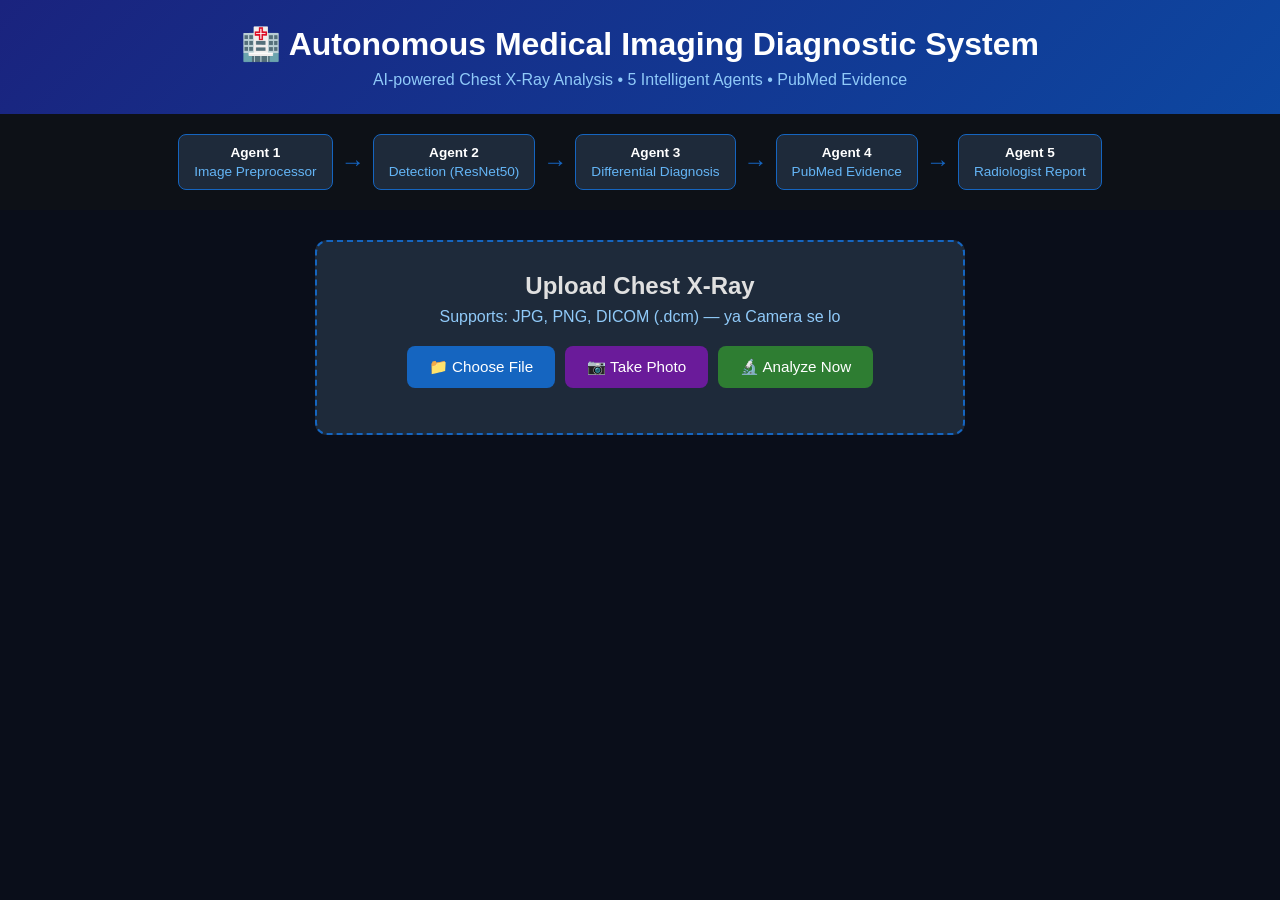
<file: index.html>
<!DOCTYPE html>
<html lang="en">
<head>
    <meta charset="UTF-8">
    <meta name="viewport" content="width=device-width, initial-scale=1.0">
    <title>Medical Imaging Diagnostic System</title>
    <style>
        * { margin: 0; padding: 0; box-sizing: border-box; }

        body {
            font-family: 'Segoe UI', sans-serif;
            background: #0a0e1a;
            color: #e0e0e0;
            min-height: 100vh;
        }

        header {
            background: linear-gradient(135deg, #1a237e, #0d47a1);
            padding: 25px 40px;
            text-align: center;
        }
        header h1 { font-size: 2rem; color: #fff; }
        header p { color: #90caf9; margin-top: 8px; }

        .pipeline {
            display: flex;
            justify-content: center;
            align-items: center;
            gap: 8px;
            padding: 20px;
            flex-wrap: wrap;
            background: #0d1117;
        }
        .agent {
            background: #1e2a3a;
            border: 1px solid #1565c0;
            border-radius: 8px;
            padding: 10px 15px;
            font-size: 0.85rem;
            color: #64b5f6;
            text-align: center;
        }
        .agent span {
            display: block;
            color: #fff;
            font-weight: bold;
            margin-bottom: 4px;
        }
        .arrow { color: #1565c0; font-size: 1.5rem; }

        .upload-section {
            max-width: 650px;
            margin: 30px auto;
            padding: 30px;
            background: #1e2a3a;
            border-radius: 12px;
            border: 2px dashed #1565c0;
            text-align: center;
        }
        .upload-section h2 { margin-bottom: 8px; }
        .subtitle { color: #90caf9; margin-bottom: 20px; }
        input[type="file"] { display: none; }

        .btn-row {
            display: flex;
            justify-content: center;
            flex-wrap: wrap;
            gap: 10px;
            margin-bottom: 15px;
        }

        .upload-btn {
            background: #1565c0;
            color: white;
            padding: 12px 22px;
            border: none;
            border-radius: 8px;
            cursor: pointer;
            font-size: 0.95rem;
        }
        .upload-btn:hover { background: #1976d2; }

        .camera-btn {
            background: #6a1b9a;
            color: white;
            padding: 12px 22px;
            border: none;
            border-radius: 8px;
            cursor: pointer;
            font-size: 0.95rem;
        }
        .camera-btn:hover { background: #7b1fa2; }

        .analyze-btn {
            background: #2e7d32;
            color: white;
            padding: 12px 22px;
            border: none;
            border-radius: 8px;
            cursor: pointer;
            font-size: 0.95rem;
        }
        .analyze-btn:hover { background: #388e3c; }

        .danger-btn {
            background: #c62828;
            color: white;
            padding: 10px 18px;
            border: none;
            border-radius: 8px;
            cursor: pointer;
            font-size: 0.9rem;
        }
        .danger-btn:hover { background: #e53935; }

        .capture-btn {
            background: #00695c;
            color: white;
            padding: 10px 18px;
            border: none;
            border-radius: 8px;
            cursor: pointer;
            font-size: 0.9rem;
        }
        .capture-btn:hover { background: #00796b; }

        /* Camera Section */
        #cameraSection {
            display: none;
            margin-top: 15px;
        }
        #cameraSection video {
            width: 100%;
            max-width: 400px;
            border-radius: 10px;
            border: 2px solid #1565c0;
        }
        .camera-controls {
            display: flex;
            justify-content: center;
            gap: 10px;
            margin-top: 10px;
        }

        /* Preview */
        #preview {
            max-width: 300px;
            margin: 15px auto 0;
            border-radius: 10px;
            border: 2px solid #1565c0;
            display: none;
        }
        #fileLabel {
            color: #90caf9;
            font-size: 0.85rem;
            margin-top: 8px;
            display: none;
        }

        /* Loading */
        .loading {
            text-align: center;
            color: #64b5f6;
            padding: 20px;
            display: none;
        }
        .spinner {
            border: 3px solid #1e2a3a;
            border-top: 3px solid #1565c0;
            border-radius: 50%;
            width: 45px;
            height: 45px;
            animation: spin 1s linear infinite;
            margin: 10px auto;
        }
        @keyframes spin { to { transform: rotate(360deg); } }

        /* Results */
        .result-section {
            max-width: 800px;
            margin: 20px auto;
            padding: 20px;
            display: none;
        }
        .result-card {
            background: #1e2a3a;
            border-radius: 12px;
            padding: 20px;
            margin: 12px 0;
            border-left: 4px solid #1565c0;
        }
        .result-card h3 { color: #64b5f6; margin-bottom: 12px; }

        .diagnosis-bar {
            display: flex;
            align-items: center;
            margin: 8px 0;
            gap: 10px;
        }
        .bar {
            height: 22px;
            background: linear-gradient(90deg, #1565c0, #42a5f5);
            border-radius: 4px;
            min-width: 5px;
            transition: width 0.6s ease;
        }

        pre {
            background: #0a0e1a;
            padding: 15px;
            border-radius: 8px;
            overflow-x: auto;
            font-size: 0.82rem;
            color: #a5d6a7;
            line-height: 1.5;
        }

        .primary-name { font-size: 1.8rem; color: #a5d6a7; font-weight: bold; }
        .primary-conf { color: #64b5f6; font-size: 1.1rem; margin-top: 5px; }

        .ref-item {
            padding: 8px 0;
            border-bottom: 1px solid #2a3a4a;
        }
        .ref-item:last-child { border-bottom: none; }
        .pmid { color: #64b5f6; font-weight: bold; }

        canvas { display: none; }
    </style>
</head>
<body>

<header>
    <h1>🏥 Autonomous Medical Imaging Diagnostic System</h1>
    <p>AI-powered Chest X-Ray Analysis • 5 Intelligent Agents • PubMed Evidence</p>
</header>

<div class="pipeline">
    <div class="agent"><span>Agent 1</span>Image Preprocessor</div>
    <div class="arrow">→</div>
    <div class="agent"><span>Agent 2</span>Detection (ResNet50)</div>
    <div class="arrow">→</div>
    <div class="agent"><span>Agent 3</span>Differential Diagnosis</div>
    <div class="arrow">→</div>
    <div class="agent"><span>Agent 4</span>PubMed Evidence</div>
    <div class="arrow">→</div>
    <div class="agent"><span>Agent 5</span>Radiologist Report</div>
</div>

<div class="upload-section">
    <h2>Upload Chest X-Ray</h2>
    <p class="subtitle">Supports: JPG, PNG, DICOM (.dcm) — ya Camera se lo</p>

    <input type="file" id="fileInput" accept=".jpg,.jpeg,.png,.dcm">
    <canvas id="canvas"></canvas>

    <div class="btn-row">
        <button class="upload-btn" onclick="document.getElementById('fileInput').click()">
            📁 Choose File
        </button>
        <button class="camera-btn" onclick="openCamera()">
            📷 Take Photo
        </button>
        <button class="analyze-btn" onclick="analyze()">
            🔬 Analyze Now
        </button>
    </div>

    <!-- Camera Section -->
    <div id="cameraSection">
        <video id="video" autoplay playsinline></video>
        <div class="camera-controls">
            <button class="capture-btn" onclick="capturePhoto()">📸 Capture</button>
            <button class="danger-btn" onclick="closeCamera()">❌ Cancel</button>
        </div>
    </div>

    <img id="preview" alt="X-Ray Preview">
    <div id="fileLabel"></div>
</div>

<div class="loading" id="loading">
    <div class="spinner"></div>
    <p>Running 5 AI Agents... Please wait</p>
</div>

<div class="result-section" id="results">
    <div class="result-card">
        <h3>🎯 Primary Diagnosis</h3>
        <div id="primaryDiag"></div>
    </div>
    <div class="result-card">
        <h3>📊 Differential Diagnoses</h3>
        <div id="diffDiag"></div>
    </div>
    <div class="result-card">
        <h3>📚 PubMed Evidence</h3>
        <div id="evidence"></div>
    </div>
    <div class="result-card">
        <h3>📋 Radiologist Report</h3>
        <pre id="report"></pre>
    </div>
</div>

<script>
    let capturedBlob = null;
    let stream = null;

    // File select karo
    document.getElementById('fileInput').addEventListener('change', function(e) {
        const file = e.target.files[0];
        if (!file) return;
        capturedBlob = null;

        const label = document.getElementById('fileLabel');
        label.textContent = '📄 ' + file.name;
        label.style.display = 'block';

        if (!file.name.endsWith('.dcm')) {
            const reader = new FileReader();
            reader.onload = (e) => {
                const preview = document.getElementById('preview');
                preview.src = e.target.result;
                preview.style.display = 'block';
            };
            reader.readAsDataURL(file);
        } else {
            document.getElementById('preview').style.display = 'none';
        }
    });

    // Camera kholo
    async function openCamera() {
        try {
            stream = await navigator.mediaDevices.getUserMedia({ video: true });
            document.getElementById('video').srcObject = stream;
            document.getElementById('cameraSection').style.display = 'block';
            document.getElementById('preview').style.display = 'none';
        } catch(err) {
            alert('Camera access nahi mili: ' + err.message);
        }
    }

    // Photo capture karo
    function capturePhoto() {
        const video = document.getElementById('video');
        const canvas = document.getElementById('canvas');
        canvas.width = video.videoWidth;
        canvas.height = video.videoHeight;
        canvas.getContext('2d').drawImage(video, 0, 0);

        canvas.toBlob(function(blob) {
            capturedBlob = blob;
            const preview = document.getElementById('preview');
            preview.src = canvas.toDataURL('image/jpeg');
            preview.style.display = 'block';

            const label = document.getElementById('fileLabel');
            label.textContent = '📷 Camera se li gayi tasveer';
            label.style.display = 'block';
        }, 'image/jpeg');

        closeCamera();
    }

    // Camera band karo
    function closeCamera() {
        if (stream) {
            stream.getTracks().forEach(t => t.stop());
            stream = null;
        }
        document.getElementById('cameraSection').style.display = 'none';
    }

    // Analyze karo
    async function analyze() {
        const fileInput = document.getElementById('fileInput');
        const hasFile = fileInput.files[0];
        const hasCamera = capturedBlob;

        if (!hasFile && !hasCamera) {
            alert('Pehle file choose karo ya camera se photo lo!');
            return;
        }

        document.getElementById('loading').style.display = 'block';
        document.getElementById('results').style.display = 'none';

        const formData = new FormData();
        if (hasCamera) {
            formData.append('file', capturedBlob, 'camera_capture.jpg');
        } else {
            formData.append('file', fileInput.files[0]);
        }

        try {
            const response = await fetch('https://medical-backend123-2kiw.onrender.com/diagnose', {
                method: 'POST',
                body: formData
            });
            const data = await response.json();

            if (data.success) {
                const result = data.result;

                document.getElementById('primaryDiag').innerHTML = `
                    <div class="primary-name">${result.primary_diagnosis}</div>
                    <div class="primary-conf">Confidence: ${result.confidence}</div>
                `;

                let diffHtml = '';
                result.differential_diagnoses.forEach(d => {
                    const barWidth = Math.max(d.confidence * 3, 5);
                    diffHtml += `
                        <div class="diagnosis-bar">
                            <span style="width:160px;font-size:0.9rem">${d.disease}</span>
                            <div class="bar" style="width:${barWidth}px"></div>
                            <span style="color:#64b5f6">${d.confidence}%</span>
                        </div>`;
                });
                document.getElementById('diffDiag').innerHTML = diffHtml;

                let evHtml = '';
                result.supporting_literature.forEach(e => {
                    evHtml += `
                        <div class="ref-item">
                            <span class="pmid">PMID ${e.pmid}</span>
                            <span style="color:#90caf9"> (${e.year})</span>
                            <p style="margin-top:4px">${e.title}</p>
                        </div>`;
                });
                document.getElementById('evidence').innerHTML = evHtml;

                document.getElementById('report').textContent = result.formatted_report;
                document.getElementById('results').style.display = 'block';
                document.getElementById('results').scrollIntoView({behavior: 'smooth'});

            } else {
                alert('Error: ' + data.error);
            }

        } catch(err) {
            alert('Connection error: ' + err.message);
        }

        document.getElementById('loading').style.display = 'none';
    }
</script>

</body>
</html>
</file>
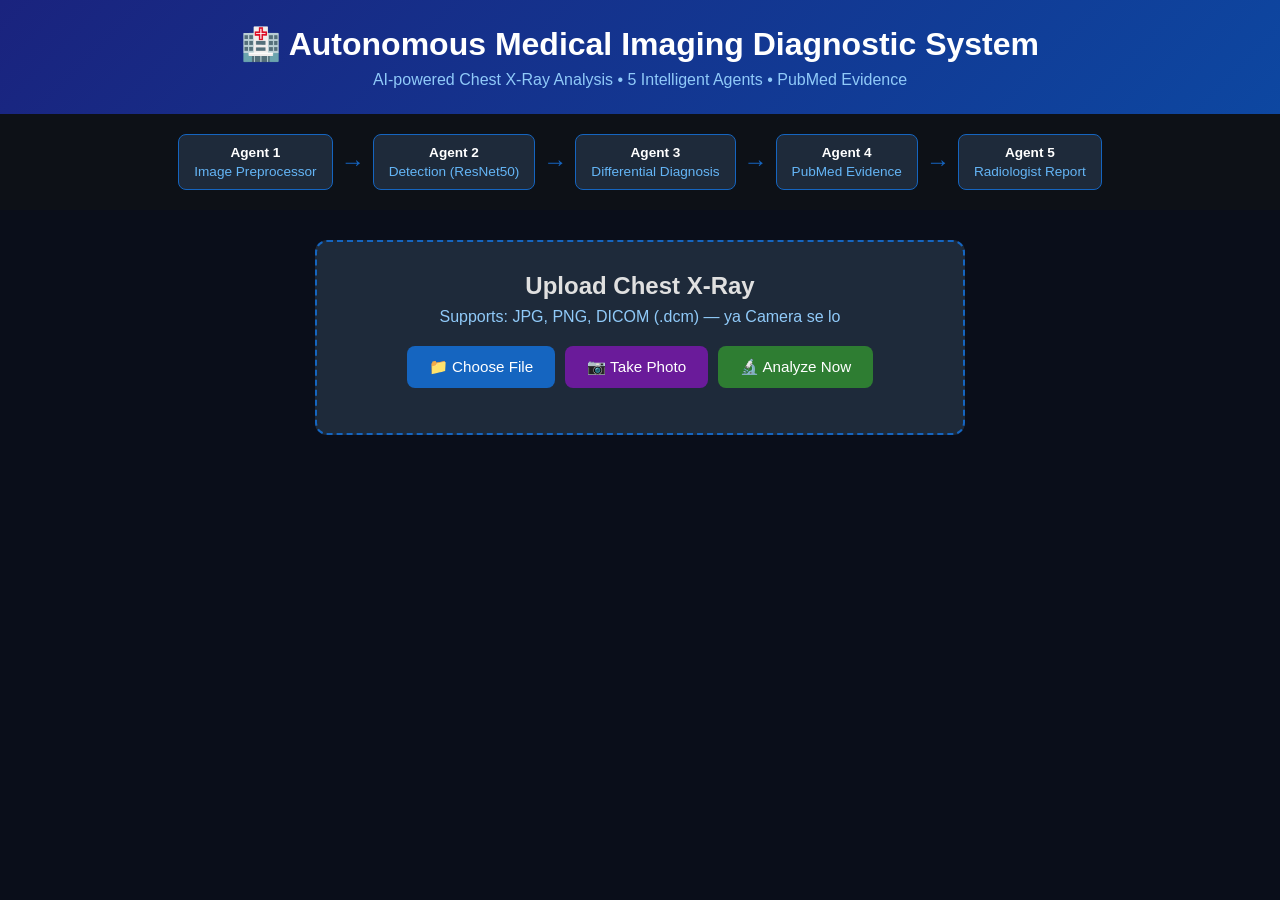
<file: static/index.html>
<!DOCTYPE html>
<html lang="en">
<head>
    <meta charset="UTF-8">
    <meta name="viewport" content="width=device-width, initial-scale=1.0">
    <title>Medical Imaging Diagnostic System</title>
    <style>
        * { margin: 0; padding: 0; box-sizing: border-box; }

        body {
            font-family: 'Segoe UI', sans-serif;
            background: #0a0e1a;
            color: #e0e0e0;
            min-height: 100vh;
        }

        header {
            background: linear-gradient(135deg, #1a237e, #0d47a1);
            padding: 25px 40px;
            text-align: center;
        }
        header h1 { font-size: 2rem; color: #fff; }
        header p { color: #90caf9; margin-top: 8px; }

        .pipeline {
            display: flex;
            justify-content: center;
            align-items: center;
            gap: 8px;
            padding: 20px;
            flex-wrap: wrap;
            background: #0d1117;
        }
        .agent {
            background: #1e2a3a;
            border: 1px solid #1565c0;
            border-radius: 8px;
            padding: 10px 15px;
            font-size: 0.85rem;
            color: #64b5f6;
            text-align: center;
        }
        .agent span {
            display: block;
            color: #fff;
            font-weight: bold;
            margin-bottom: 4px;
        }
        .arrow { color: #1565c0; font-size: 1.5rem; }

        .upload-section {
            max-width: 650px;
            margin: 30px auto;
            padding: 30px;
            background: #1e2a3a;
            border-radius: 12px;
            border: 2px dashed #1565c0;
            text-align: center;
        }
        .upload-section h2 { margin-bottom: 8px; }
        .subtitle { color: #90caf9; margin-bottom: 20px; }
        input[type="file"] { display: none; }

        .btn-row {
            display: flex;
            justify-content: center;
            flex-wrap: wrap;
            gap: 10px;
            margin-bottom: 15px;
        }

        .upload-btn {
            background: #1565c0;
            color: white;
            padding: 12px 22px;
            border: none;
            border-radius: 8px;
            cursor: pointer;
            font-size: 0.95rem;
        }
        .upload-btn:hover { background: #1976d2; }

        .camera-btn {
            background: #6a1b9a;
            color: white;
            padding: 12px 22px;
            border: none;
            border-radius: 8px;
            cursor: pointer;
            font-size: 0.95rem;
        }
        .camera-btn:hover { background: #7b1fa2; }

        .analyze-btn {
            background: #2e7d32;
            color: white;
            padding: 12px 22px;
            border: none;
            border-radius: 8px;
            cursor: pointer;
            font-size: 0.95rem;
        }
        .analyze-btn:hover { background: #388e3c; }

        .danger-btn {
            background: #c62828;
            color: white;
            padding: 10px 18px;
            border: none;
            border-radius: 8px;
            cursor: pointer;
            font-size: 0.9rem;
        }
        .danger-btn:hover { background: #e53935; }

        .capture-btn {
            background: #00695c;
            color: white;
            padding: 10px 18px;
            border: none;
            border-radius: 8px;
            cursor: pointer;
            font-size: 0.9rem;
        }
        .capture-btn:hover { background: #00796b; }

        /* Camera Section */
        #cameraSection {
            display: none;
            margin-top: 15px;
        }
        #cameraSection video {
            width: 100%;
            max-width: 400px;
            border-radius: 10px;
            border: 2px solid #1565c0;
        }
        .camera-controls {
            display: flex;
            justify-content: center;
            gap: 10px;
            margin-top: 10px;
        }

        /* Preview */
        #preview {
            max-width: 300px;
            margin: 15px auto 0;
            border-radius: 10px;
            border: 2px solid #1565c0;
            display: none;
        }
        #fileLabel {
            color: #90caf9;
            font-size: 0.85rem;
            margin-top: 8px;
            display: none;
        }

        /* Loading */
        .loading {
            text-align: center;
            color: #64b5f6;
            padding: 20px;
            display: none;
        }
        .spinner {
            border: 3px solid #1e2a3a;
            border-top: 3px solid #1565c0;
            border-radius: 50%;
            width: 45px;
            height: 45px;
            animation: spin 1s linear infinite;
            margin: 10px auto;
        }
        @keyframes spin { to { transform: rotate(360deg); } }

        /* Results */
        .result-section {
            max-width: 800px;
            margin: 20px auto;
            padding: 20px;
            display: none;
        }
        .result-card {
            background: #1e2a3a;
            border-radius: 12px;
            padding: 20px;
            margin: 12px 0;
            border-left: 4px solid #1565c0;
        }
        .result-card h3 { color: #64b5f6; margin-bottom: 12px; }

        .diagnosis-bar {
            display: flex;
            align-items: center;
            margin: 8px 0;
            gap: 10px;
        }
        .bar {
            height: 22px;
            background: linear-gradient(90deg, #1565c0, #42a5f5);
            border-radius: 4px;
            min-width: 5px;
            transition: width 0.6s ease;
        }

        pre {
            background: #0a0e1a;
            padding: 15px;
            border-radius: 8px;
            overflow-x: auto;
            font-size: 0.82rem;
            color: #a5d6a7;
            line-height: 1.5;
        }

        .primary-name { font-size: 1.8rem; color: #a5d6a7; font-weight: bold; }
        .primary-conf { color: #64b5f6; font-size: 1.1rem; margin-top: 5px; }

        .ref-item {
            padding: 8px 0;
            border-bottom: 1px solid #2a3a4a;
        }
        .ref-item:last-child { border-bottom: none; }
        .pmid { color: #64b5f6; font-weight: bold; }

        canvas { display: none; }
    </style>
</head>
<body>

<header>
    <h1>🏥 Autonomous Medical Imaging Diagnostic System</h1>
    <p>AI-powered Chest X-Ray Analysis • 5 Intelligent Agents • PubMed Evidence</p>
</header>

<div class="pipeline">
    <div class="agent"><span>Agent 1</span>Image Preprocessor</div>
    <div class="arrow">→</div>
    <div class="agent"><span>Agent 2</span>Detection (ResNet50)</div>
    <div class="arrow">→</div>
    <div class="agent"><span>Agent 3</span>Differential Diagnosis</div>
    <div class="arrow">→</div>
    <div class="agent"><span>Agent 4</span>PubMed Evidence</div>
    <div class="arrow">→</div>
    <div class="agent"><span>Agent 5</span>Radiologist Report</div>
</div>

<div class="upload-section">
    <h2>Upload Chest X-Ray</h2>
    <p class="subtitle">Supports: JPG, PNG, DICOM (.dcm) — ya Camera se lo</p>

    <input type="file" id="fileInput" accept=".jpg,.jpeg,.png,.dcm">
    <canvas id="canvas"></canvas>

    <div class="btn-row">
        <button class="upload-btn" onclick="document.getElementById('fileInput').click()">
            📁 Choose File
        </button>
        <button class="camera-btn" onclick="openCamera()">
            📷 Take Photo
        </button>
        <button class="analyze-btn" onclick="analyze()">
            🔬 Analyze Now
        </button>
    </div>

    <!-- Camera Section -->
    <div id="cameraSection">
        <video id="video" autoplay playsinline></video>
        <div class="camera-controls">
            <button class="capture-btn" onclick="capturePhoto()">📸 Capture</button>
            <button class="danger-btn" onclick="closeCamera()">❌ Cancel</button>
        </div>
    </div>

    <img id="preview" alt="X-Ray Preview">
    <div id="fileLabel"></div>
</div>

<div class="loading" id="loading">
    <div class="spinner"></div>
    <p>Running 5 AI Agents... Please wait</p>
</div>

<div class="result-section" id="results">
    <div class="result-card">
        <h3>🎯 Primary Diagnosis</h3>
        <div id="primaryDiag"></div>
    </div>
    <div class="result-card">
        <h3>📊 Differential Diagnoses</h3>
        <div id="diffDiag"></div>
    </div>
    <div class="result-card">
        <h3>📚 PubMed Evidence</h3>
        <div id="evidence"></div>
    </div>
    <div class="result-card">
        <h3>📋 Radiologist Report</h3>
        <pre id="report"></pre>
    </div>
</div>

<script>
    let capturedBlob = null;
    let stream = null;

    // File select karo
    document.getElementById('fileInput').addEventListener('change', function(e) {
        const file = e.target.files[0];
        if (!file) return;
        capturedBlob = null;

        const label = document.getElementById('fileLabel');
        label.textContent = '📄 ' + file.name;
        label.style.display = 'block';

        if (!file.name.endsWith('.dcm')) {
            const reader = new FileReader();
            reader.onload = (e) => {
                const preview = document.getElementById('preview');
                preview.src = e.target.result;
                preview.style.display = 'block';
            };
            reader.readAsDataURL(file);
        } else {
            document.getElementById('preview').style.display = 'none';
        }
    });

    // Camera kholo
    async function openCamera() {
        try {
            stream = await navigator.mediaDevices.getUserMedia({ video: true });
            document.getElementById('video').srcObject = stream;
            document.getElementById('cameraSection').style.display = 'block';
            document.getElementById('preview').style.display = 'none';
        } catch(err) {
            alert('Camera access nahi mili: ' + err.message);
        }
    }

    // Photo capture karo
    function capturePhoto() {
        const video = document.getElementById('video');
        const canvas = document.getElementById('canvas');
        canvas.width = video.videoWidth;
        canvas.height = video.videoHeight;
        canvas.getContext('2d').drawImage(video, 0, 0);

        canvas.toBlob(function(blob) {
            capturedBlob = blob;
            const preview = document.getElementById('preview');
            preview.src = canvas.toDataURL('image/jpeg');
            preview.style.display = 'block';

            const label = document.getElementById('fileLabel');
            label.textContent = '📷 Camera se li gayi tasveer';
            label.style.display = 'block';
        }, 'image/jpeg');

        closeCamera();
    }

    // Camera band karo
    function closeCamera() {
        if (stream) {
            stream.getTracks().forEach(t => t.stop());
            stream = null;
        }
        document.getElementById('cameraSection').style.display = 'none';
    }

    // Analyze karo
    async function analyze() {
        const fileInput = document.getElementById('fileInput');
        const hasFile = fileInput.files[0];
        const hasCamera = capturedBlob;

        if (!hasFile && !hasCamera) {
            alert('Pehle file choose karo ya camera se photo lo!');
            return;
        }

        document.getElementById('loading').style.display = 'block';
        document.getElementById('results').style.display = 'none';

        const formData = new FormData();
        if (hasCamera) {
            formData.append('file', capturedBlob, 'camera_capture.jpg');
        } else {
            formData.append('file', fileInput.files[0]);
        }

        try {
            const response = await fetch('/diagnose', {
                method: 'POST',
                body: formData
            });
            const data = await response.json();

            if (data.success) {
                const result = data.result;

                document.getElementById('primaryDiag').innerHTML = `
                    <div class="primary-name">${result.primary_diagnosis}</div>
                    <div class="primary-conf">Confidence: ${result.confidence}</div>
                `;

                let diffHtml = '';
                result.differential_diagnoses.forEach(d => {
                    const barWidth = Math.max(d.confidence * 3, 5);
                    diffHtml += `
                        <div class="diagnosis-bar">
                            <span style="width:160px;font-size:0.9rem">${d.disease}</span>
                            <div class="bar" style="width:${barWidth}px"></div>
                            <span style="color:#64b5f6">${d.confidence}%</span>
                        </div>`;
                });
                document.getElementById('diffDiag').innerHTML = diffHtml;

                let evHtml = '';
                result.supporting_literature.forEach(e => {
                    evHtml += `
                        <div class="ref-item">
                            <span class="pmid">PMID ${e.pmid}</span>
                            <span style="color:#90caf9"> (${e.year})</span>
                            <p style="margin-top:4px">${e.title}</p>
                        </div>`;
                });
                document.getElementById('evidence').innerHTML = evHtml;

                document.getElementById('report').textContent = result.formatted_report;
                document.getElementById('results').style.display = 'block';
                document.getElementById('results').scrollIntoView({behavior: 'smooth'});

            } else {
                alert('Error: ' + data.error);
            }

        } catch(err) {
            alert('Connection error: ' + err.message);
        }

        document.getElementById('loading').style.display = 'none';
    }
</script>

</body>
</html>
</file>
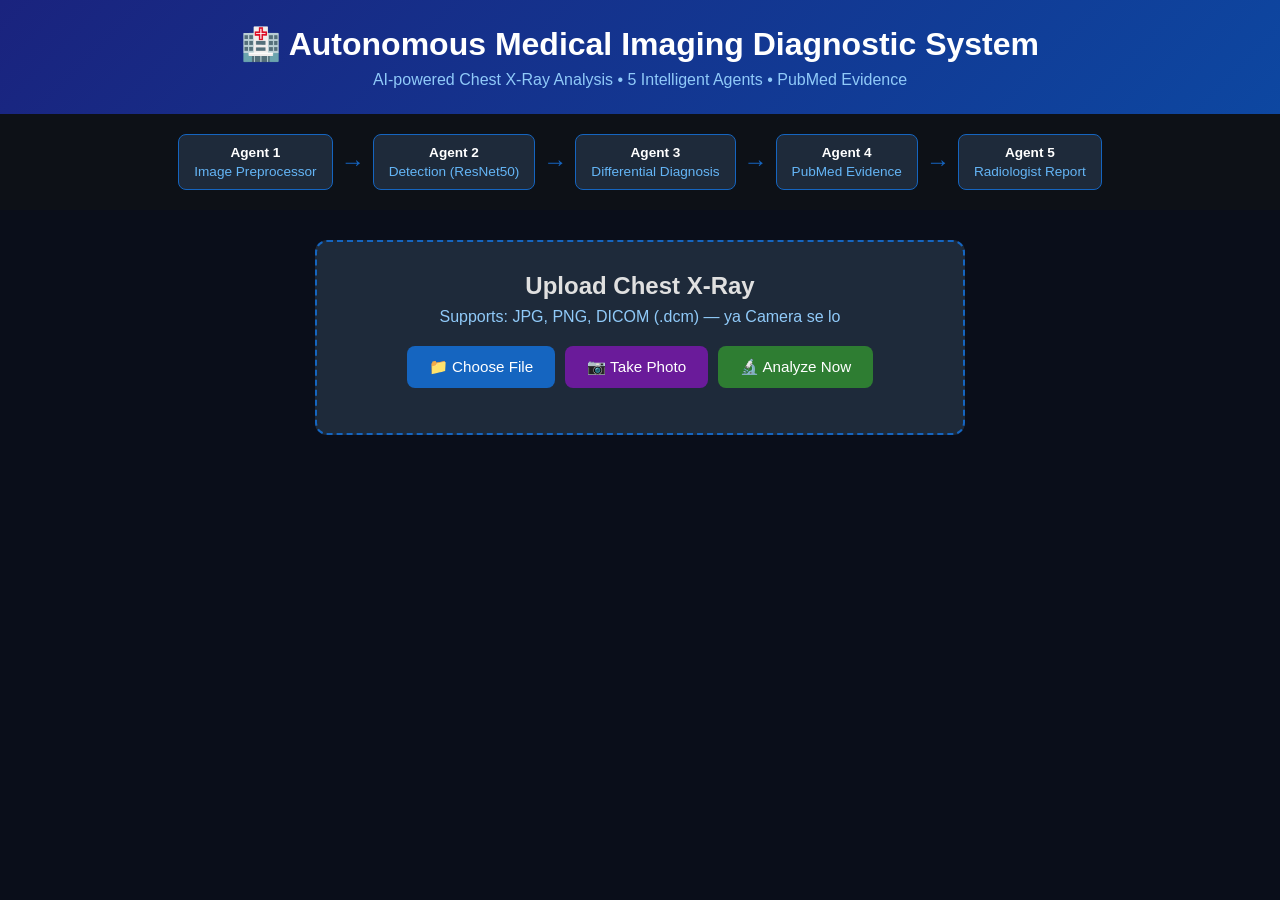
<file: frontend/static/index.html>
<!DOCTYPE html>
<html lang="en">
<head>
    <meta charset="UTF-8">
    <meta name="viewport" content="width=device-width, initial-scale=1.0">
    <title>Medical Imaging Diagnostic System</title>
    <style>
        * { margin: 0; padding: 0; box-sizing: border-box; }

        body {
            font-family: 'Segoe UI', sans-serif;
            background: #0a0e1a;
            color: #e0e0e0;
            min-height: 100vh;
        }

        header {
            background: linear-gradient(135deg, #1a237e, #0d47a1);
            padding: 25px 40px;
            text-align: center;
        }
        header h1 { font-size: 2rem; color: #fff; }
        header p { color: #90caf9; margin-top: 8px; }

        .pipeline {
            display: flex;
            justify-content: center;
            align-items: center;
            gap: 8px;
            padding: 20px;
            flex-wrap: wrap;
            background: #0d1117;
        }
        .agent {
            background: #1e2a3a;
            border: 1px solid #1565c0;
            border-radius: 8px;
            padding: 10px 15px;
            font-size: 0.85rem;
            color: #64b5f6;
            text-align: center;
        }
        .agent span {
            display: block;
            color: #fff;
            font-weight: bold;
            margin-bottom: 4px;
        }
        .arrow { color: #1565c0; font-size: 1.5rem; }

        .upload-section {
            max-width: 650px;
            margin: 30px auto;
            padding: 30px;
            background: #1e2a3a;
            border-radius: 12px;
            border: 2px dashed #1565c0;
            text-align: center;
        }
        .upload-section h2 { margin-bottom: 8px; }
        .subtitle { color: #90caf9; margin-bottom: 20px; }
        input[type="file"] { display: none; }

        .btn-row {
            display: flex;
            justify-content: center;
            flex-wrap: wrap;
            gap: 10px;
            margin-bottom: 15px;
        }

        .upload-btn {
            background: #1565c0;
            color: white;
            padding: 12px 22px;
            border: none;
            border-radius: 8px;
            cursor: pointer;
            font-size: 0.95rem;
        }
        .upload-btn:hover { background: #1976d2; }

        .camera-btn {
            background: #6a1b9a;
            color: white;
            padding: 12px 22px;
            border: none;
            border-radius: 8px;
            cursor: pointer;
            font-size: 0.95rem;
        }
        .camera-btn:hover { background: #7b1fa2; }

        .analyze-btn {
            background: #2e7d32;
            color: white;
            padding: 12px 22px;
            border: none;
            border-radius: 8px;
            cursor: pointer;
            font-size: 0.95rem;
        }
        .analyze-btn:hover { background: #388e3c; }

        .danger-btn {
            background: #c62828;
            color: white;
            padding: 10px 18px;
            border: none;
            border-radius: 8px;
            cursor: pointer;
            font-size: 0.9rem;
        }
        .danger-btn:hover { background: #e53935; }

        .capture-btn {
            background: #00695c;
            color: white;
            padding: 10px 18px;
            border: none;
            border-radius: 8px;
            cursor: pointer;
            font-size: 0.9rem;
        }
        .capture-btn:hover { background: #00796b; }

        /* Camera Section */
        #cameraSection {
            display: none;
            margin-top: 15px;
        }
        #cameraSection video {
            width: 100%;
            max-width: 400px;
            border-radius: 10px;
            border: 2px solid #1565c0;
        }
        .camera-controls {
            display: flex;
            justify-content: center;
            gap: 10px;
            margin-top: 10px;
        }

        /* Preview */
        #preview {
            max-width: 300px;
            margin: 15px auto 0;
            border-radius: 10px;
            border: 2px solid #1565c0;
            display: none;
        }
        #fileLabel {
            color: #90caf9;
            font-size: 0.85rem;
            margin-top: 8px;
            display: none;
        }

        /* Loading */
        .loading {
            text-align: center;
            color: #64b5f6;
            padding: 20px;
            display: none;
        }
        .spinner {
            border: 3px solid #1e2a3a;
            border-top: 3px solid #1565c0;
            border-radius: 50%;
            width: 45px;
            height: 45px;
            animation: spin 1s linear infinite;
            margin: 10px auto;
        }
        @keyframes spin { to { transform: rotate(360deg); } }

        /* Results */
        .result-section {
            max-width: 800px;
            margin: 20px auto;
            padding: 20px;
            display: none;
        }
        .result-card {
            background: #1e2a3a;
            border-radius: 12px;
            padding: 20px;
            margin: 12px 0;
            border-left: 4px solid #1565c0;
        }
        .result-card h3 { color: #64b5f6; margin-bottom: 12px; }

        .diagnosis-bar {
            display: flex;
            align-items: center;
            margin: 8px 0;
            gap: 10px;
        }
        .bar {
            height: 22px;
            background: linear-gradient(90deg, #1565c0, #42a5f5);
            border-radius: 4px;
            min-width: 5px;
            transition: width 0.6s ease;
        }

        pre {
            background: #0a0e1a;
            padding: 15px;
            border-radius: 8px;
            overflow-x: auto;
            font-size: 0.82rem;
            color: #a5d6a7;
            line-height: 1.5;
        }

        .primary-name { font-size: 1.8rem; color: #a5d6a7; font-weight: bold; }
        .primary-conf { color: #64b5f6; font-size: 1.1rem; margin-top: 5px; }

        .ref-item {
            padding: 8px 0;
            border-bottom: 1px solid #2a3a4a;
        }
        .ref-item:last-child { border-bottom: none; }
        .pmid { color: #64b5f6; font-weight: bold; }

        canvas { display: none; }
    </style>
</head>
<body>

<header>
    <h1>🏥 Autonomous Medical Imaging Diagnostic System</h1>
    <p>AI-powered Chest X-Ray Analysis • 5 Intelligent Agents • PubMed Evidence</p>
</header>

<div class="pipeline">
    <div class="agent"><span>Agent 1</span>Image Preprocessor</div>
    <div class="arrow">→</div>
    <div class="agent"><span>Agent 2</span>Detection (ResNet50)</div>
    <div class="arrow">→</div>
    <div class="agent"><span>Agent 3</span>Differential Diagnosis</div>
    <div class="arrow">→</div>
    <div class="agent"><span>Agent 4</span>PubMed Evidence</div>
    <div class="arrow">→</div>
    <div class="agent"><span>Agent 5</span>Radiologist Report</div>
</div>

<div class="upload-section">
    <h2>Upload Chest X-Ray</h2>
    <p class="subtitle">Supports: JPG, PNG, DICOM (.dcm) — ya Camera se lo</p>

    <input type="file" id="fileInput" accept=".jpg,.jpeg,.png,.dcm">
    <canvas id="canvas"></canvas>

    <div class="btn-row">
        <button class="upload-btn" onclick="document.getElementById('fileInput').click()">
            📁 Choose File
        </button>
        <button class="camera-btn" onclick="openCamera()">
            📷 Take Photo
        </button>
        <button class="analyze-btn" onclick="analyze()">
            🔬 Analyze Now
        </button>
    </div>

    <!-- Camera Section -->
    <div id="cameraSection">
        <video id="video" autoplay playsinline></video>
        <div class="camera-controls">
            <button class="capture-btn" onclick="capturePhoto()">📸 Capture</button>
            <button class="danger-btn" onclick="closeCamera()">❌ Cancel</button>
        </div>
    </div>

    <img id="preview" alt="X-Ray Preview">
    <div id="fileLabel"></div>
</div>

<div class="loading" id="loading">
    <div class="spinner"></div>
    <p>Running 5 AI Agents... Please wait</p>
</div>

<div class="result-section" id="results">
    <div class="result-card">
        <h3>🎯 Primary Diagnosis</h3>
        <div id="primaryDiag"></div>
    </div>
    <div class="result-card">
        <h3>📊 Differential Diagnoses</h3>
        <div id="diffDiag"></div>
    </div>
    <div class="result-card">
        <h3>📚 PubMed Evidence</h3>
        <div id="evidence"></div>
    </div>
    <div class="result-card">
        <h3>📋 Radiologist Report</h3>
        <pre id="report"></pre>
    </div>
</div>

<script>
    let capturedBlob = null;
    let stream = null;

    // File select karo
    document.getElementById('fileInput').addEventListener('change', function(e) {
        const file = e.target.files[0];
        if (!file) return;
        capturedBlob = null;

        const label = document.getElementById('fileLabel');
        label.textContent = '📄 ' + file.name;
        label.style.display = 'block';

        if (!file.name.endsWith('.dcm')) {
            const reader = new FileReader();
            reader.onload = (e) => {
                const preview = document.getElementById('preview');
                preview.src = e.target.result;
                preview.style.display = 'block';
            };
            reader.readAsDataURL(file);
        } else {
            document.getElementById('preview').style.display = 'none';
        }
    });

    // Camera kholo
    async function openCamera() {
        try {
            stream = await navigator.mediaDevices.getUserMedia({ video: true });
            document.getElementById('video').srcObject = stream;
            document.getElementById('cameraSection').style.display = 'block';
            document.getElementById('preview').style.display = 'none';
        } catch(err) {
            alert('Camera access nahi mili: ' + err.message);
        }
    }

    // Photo capture karo
    function capturePhoto() {
        const video = document.getElementById('video');
        const canvas = document.getElementById('canvas');
        canvas.width = video.videoWidth;
        canvas.height = video.videoHeight;
        canvas.getContext('2d').drawImage(video, 0, 0);

        canvas.toBlob(function(blob) {
            capturedBlob = blob;
            const preview = document.getElementById('preview');
            preview.src = canvas.toDataURL('image/jpeg');
            preview.style.display = 'block';

            const label = document.getElementById('fileLabel');
            label.textContent = '📷 Camera se li gayi tasveer';
            label.style.display = 'block';
        }, 'image/jpeg');

        closeCamera();
    }

    // Camera band karo
    function closeCamera() {
        if (stream) {
            stream.getTracks().forEach(t => t.stop());
            stream = null;
        }
        document.getElementById('cameraSection').style.display = 'none';
    }

    // Analyze karo
    async function analyze() {
        const fileInput = document.getElementById('fileInput');
        const hasFile = fileInput.files[0];
        const hasCamera = capturedBlob;

        if (!hasFile && !hasCamera) {
            alert('Pehle file choose karo ya camera se photo lo!');
            return;
        }

        document.getElementById('loading').style.display = 'block';
        document.getElementById('results').style.display = 'none';

        const formData = new FormData();
        if (hasCamera) {
            formData.append('file', capturedBlob, 'camera_capture.jpg');
        } else {
            formData.append('file', fileInput.files[0]);
        }

        try {
            const response = await fetch('https://medical-backend12.onrender.com/diagnose', {
                method: 'POST',
                body: formData
            });
            const data = await response.json();

            if (data.success) {
                const result = data.result;

                document.getElementById('primaryDiag').innerHTML = `
                    <div class="primary-name">${result.primary_diagnosis}</div>
                    <div class="primary-conf">Confidence: ${result.confidence}</div>
                `;

                let diffHtml = '';
                result.differential_diagnoses.forEach(d => {
                    const barWidth = Math.max(d.confidence * 3, 5);
                    diffHtml += `
                        <div class="diagnosis-bar">
                            <span style="width:160px;font-size:0.9rem">${d.disease}</span>
                            <div class="bar" style="width:${barWidth}px"></div>
                            <span style="color:#64b5f6">${d.confidence}%</span>
                        </div>`;
                });
                document.getElementById('diffDiag').innerHTML = diffHtml;

                let evHtml = '';
                result.supporting_literature.forEach(e => {
                    evHtml += `
                        <div class="ref-item">
                            <span class="pmid">PMID ${e.pmid}</span>
                            <span style="color:#90caf9"> (${e.year})</span>
                            <p style="margin-top:4px">${e.title}</p>
                        </div>`;
                });
                document.getElementById('evidence').innerHTML = evHtml;

                document.getElementById('report').textContent = result.formatted_report;
                document.getElementById('results').style.display = 'block';
                document.getElementById('results').scrollIntoView({behavior: 'smooth'});

            } else {
                alert('Error: ' + data.error);
            }

        } catch(err) {
            alert('Connection error: ' + err.message);
        }

        document.getElementById('loading').style.display = 'none';
    }
</script>

</body>
</html>
</file>
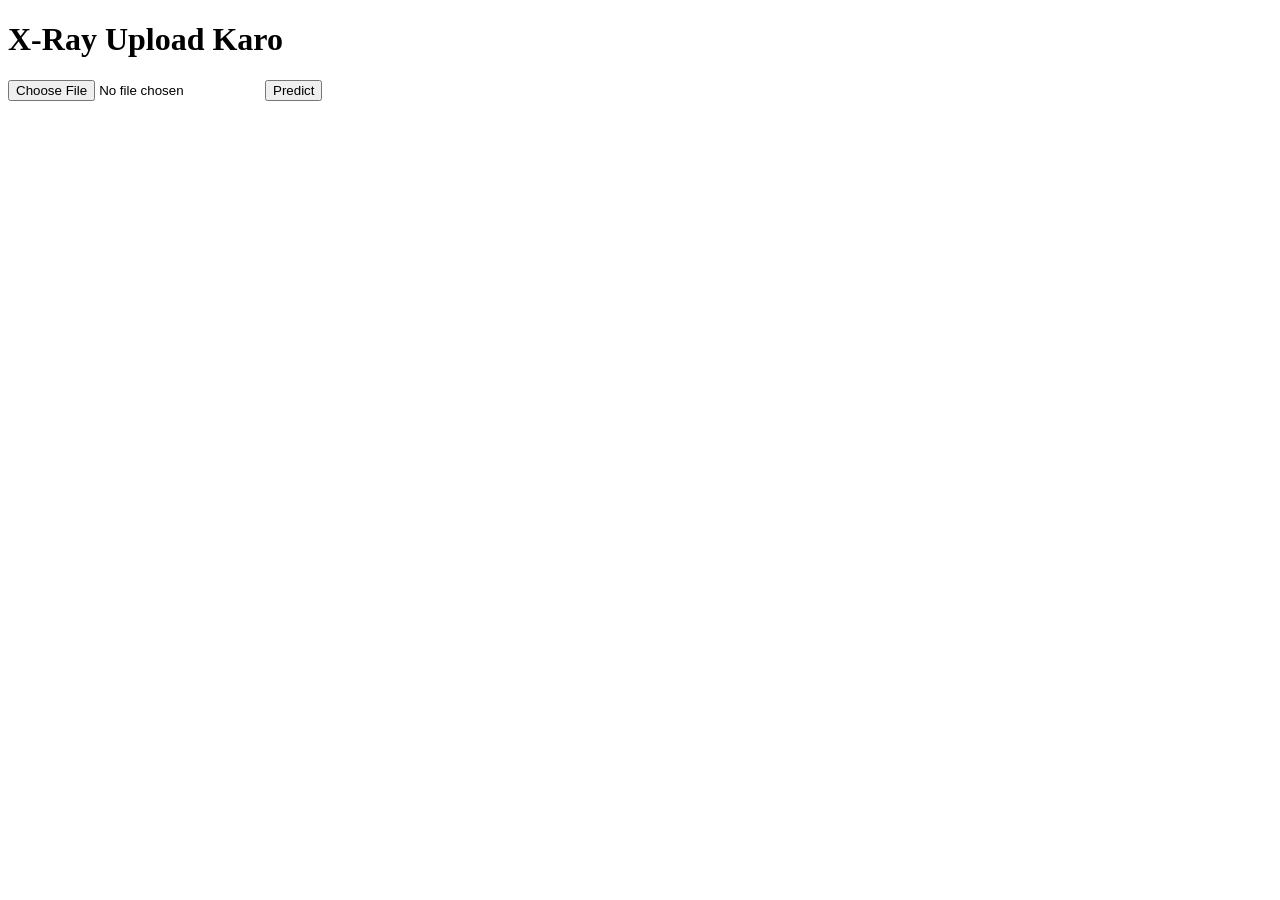
<file: frontend/templates/index.html>
<!DOCTYPE html>
<html>
<head><title>Medical Diagnostic System</title></head>
<body>
  <h1>X-Ray Upload Karo</h1>
  <form method="POST" enctype="multipart/form-data">
    <input type="file" name="xray">
    <button type="submit">Predict</button>
  </form>
</body>
</html>
</file>
